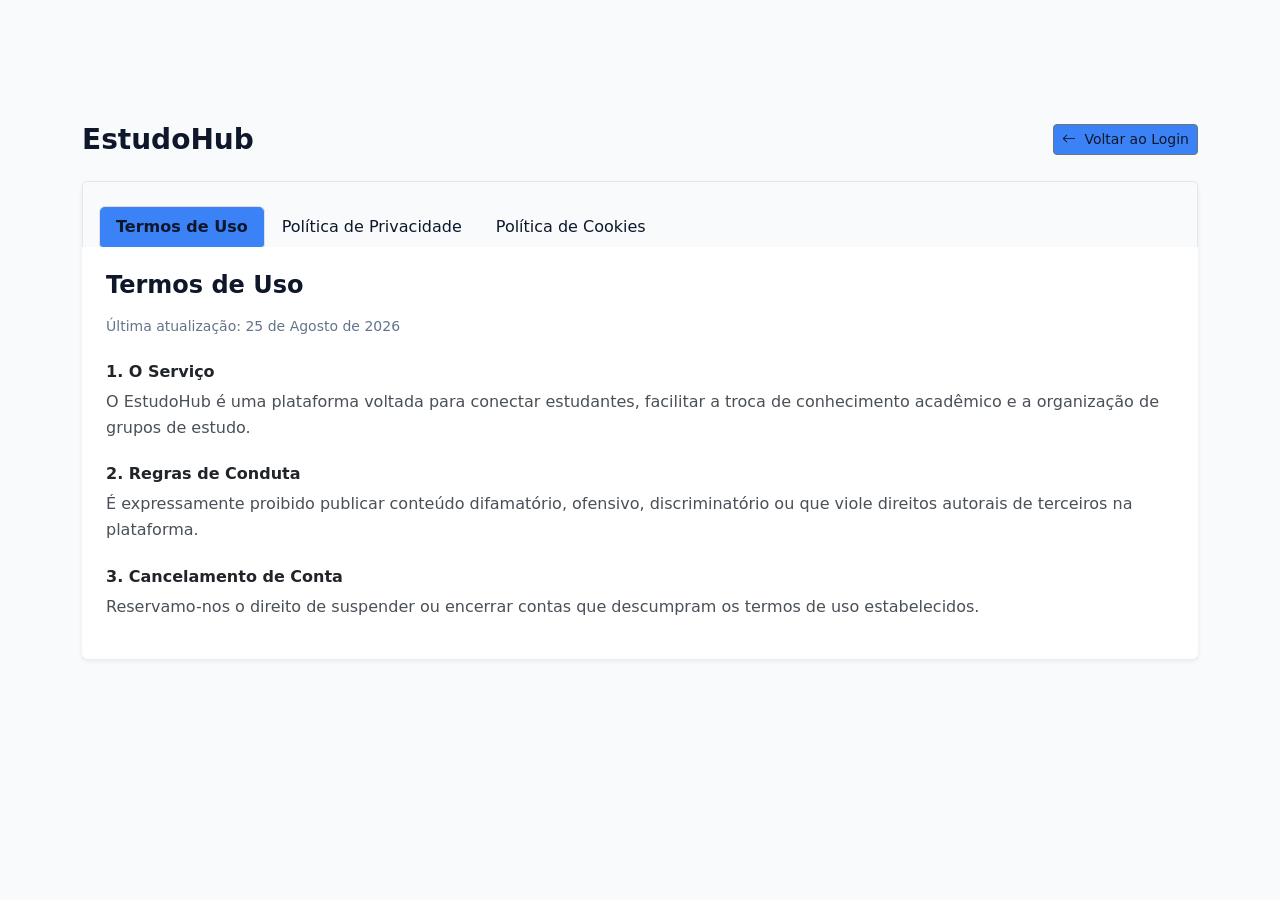
<file: termos.html>
<!DOCTYPE html>
<html lang="pt-BR">
  <head>
    <meta charset="UTF-8" />
    <meta name="viewport" content="width=device-width, initial-scale=1.0" />
    <title>EstudoHub - Termos e Políticas</title>
    <link rel="icon" type="image/svg+xml" href="assets/favicon.svg" />
    <link
      href="https://cdn.jsdelivr.net/npm/bootstrap@5.3.0/dist/css/bootstrap.min.css"
      rel="stylesheet"
    />
    <link
      rel="stylesheet"
      href="https://cdn.jsdelivr.net/npm/bootstrap-icons@1.11.0/font/bootstrap-icons.css"
    />
    <link rel="stylesheet" href="css/root.css" />
    <link rel="stylesheet" href="css/style.css" />
    <link rel="stylesheet" href="css/termos.css" />
  </head>
  <body class="bg-light">
    <div class="container py-5">
      <div class="d-flex align-items-center justify-content-between mb-4">
        <h1 class="h3 fw-bold text-primary mb-0">EstudoHub</h1>
        <a href="login.html" class="btn btn-outline-secondary btn-sm">
          <i class="bi bi-arrow-left me-1"></i> Voltar ao Login
        </a>
      </div>

      <div class="card shadow-sm border-0">
        <div class="card-header bg-white border-bottom-0 pt-4 px-4">
          <ul class="nav nav-tabs card-header-tabs" id="legalTabs" role="tablist">
            <li class="nav-item" role="presentation">
              <button class="nav-link active" id="termos-tab" data-bs-toggle="tab" data-bs-target="#termos-pane" type="button" role="tab">
                Termos de Uso
              </button>
            </li>
            <li class="nav-item" role="presentation">
              <button class="nav-link" id="privacidade-tab" data-bs-toggle="tab" data-bs-target="#privacidade-pane" type="button" role="tab">
                Política de Privacidade
              </button>
            </li>
            <li class="nav-item" role="presentation">
              <button class="nav-link" id="cookies-tab" data-bs-toggle="tab" data-bs-target="#cookies-pane" type="button" role="tab">
                Política de Cookies
              </button>
            </li>
          </ul>
        </div>

        <div class="card-body p-4 tab-content" id="legalTabsContent">
          <!-- TERMOS DE USO -->
          <div class="tab-pane fade show active" id="termos-pane" role="tabpanel">
            <h2 class="h4 fw-bold mb-3">Termos de Uso</h2>
            <p class="text-muted small">Última atualização: 25 de Agosto de 2026</p>
            
            <h3 class="h6 fw-bold mt-4">1. O Serviço</h3>
            <p>O EstudoHub é uma plataforma voltada para conectar estudantes, facilitar a troca de conhecimento acadêmico e a organização de grupos de estudo.</p>

            <h3 class="h6 fw-bold mt-4">2. Regras de Conduta</h3>
            <p>É expressamente proibido publicar conteúdo difamatório, ofensivo, discriminatório ou que viole direitos autorais de terceiros na plataforma.</p>

            <h3 class="h6 fw-bold mt-4">3. Cancelamento de Conta</h3>
            <p>Reservamo-nos o direito de suspender ou encerrar contas que descumpram os termos de uso estabelecidos.</p>
          </div>

          <!-- POLÍTICA DE PRIVACIDADE -->
          <div class="tab-pane fade" id="privacidade-pane" role="tabpanel">
            <h2 class="h4 fw-bold mb-3">Política de Privacidade (LGPD)</h2>
            <p class="text-muted small">Última atualização: 25 de Agosto de 2026</p>

            <h3 class="h6 fw-bold mt-4">1. Coleta de Dados</h3>
            <p>Coletamos nome, e-mail e dados de acesso necessários para autenticação e funcionamento da conta.</p>

            <h3 class="h6 fw-bold mt-4">2. Finalidade do Tratamento</h3>
            <p>Seus dados são utilizados exclusivamente para identificação no sistema, comunicação essencial e melhorias nos serviços.</p>

            <h3 class="h6 fw-bold mt-4">3. Direitos do Titular</h3>
            <p>Você pode solicitar a alteração ou exclusão definitiva dos seus dados a qualquer momento pelo e-mail: <code>privacidade@estudohub.com.br</code>.</p>
          </div>

          <!-- POLÍTICA DE COOKIES -->
          <div class="tab-pane fade" id="cookies-pane" role="tabpanel">
            <h2 class="h4 fw-bold mb-3">Política de Cookies</h2>
            <p class="text-muted small">Última atualização: 25 de Agosto de 2026</p>

            <h3 class="h6 fw-bold mt-4">1. O que são Cookies?</h3>
            <p>Cookies são pequenos arquivos salvos no seu navegador para manter sua sessão ativa e memorizar suas preferências.</p>

            <h3 class="h6 fw-bold mt-4">2. Tipos de Cookies Utilizados</h3>
            <ul>
              <li><strong>Essenciais:</strong> Necessários para manter você conectado à sua conta (autenticação).</li>
              <li><strong>Desempenho:</strong> Utilizados para analisar erros e melhorar a velocidade do site.</li>
            </ul>

            <h3 class="h6 fw-bold mt-4">3. Gerenciamento</h3>
            <p>Você pode desativar os cookies nas configurações do seu navegador, mas isso poderá afetar o funcionamento do login na plataforma.</p>
          </div>
        </div>
      </div>
    </div>

    <script src="https://cdn.jsdelivr.net/npm/bootstrap@5.3.0/dist/js/bootstrap.bundle.min.js"></script>
    <script src="js/termos.js"></script>
  </body>
</html>
</file>
<file: css/root.css>
/* ==========================================================================
   CONFIGURAÇÃO DE TEMAS E VARIÁVEIS (:root)
   ========================================================================== */

/* Tema Padrão: Azul Acadêmico */
:root {
  --primary-color: #2563eb;
  --primary-hover: #1d4ed8;
  --bg-color: #f8fafc;
  --card-bg: #ffffff;
  --text-color: #0f172a;
  --text-secondary: #ffffff; /* <--- Alterado para branco para destacar no botão azul */
  --text-muted: #64748b;
  --border-color: #e2e8f0;
  --accent-color: #3b82f6;
  --text-dark: #0f172a;
  --text-dark-financas:#0f172a;
}

/* Tema Roxo (Tecnologia & Criatividade) */
[data-theme="purple"] {
  --primary-color: #7c3aed;
  --primary-hover: #6d28d9;
  --bg-color: #fcfaff;
  --card-bg: #ffffff;
  --text-color: #1e1b4b;
  --text-secondary: #312e81; /* <--- Adicionado */
  --text-muted: #6b21a8;
  --border-color: #f3e8ff;
  --accent-color: #8b5cf6;
  --text-dark: #1e1b4b;
  --text-dark-financas:#1e1b4b;
}

/* Tema Verde (Foco & Concentração) */
[data-theme="green"] {
  --primary-color: #059669;
  --primary-hover: #047857;
  --bg-color: #f0fdf4;
  --card-bg: #ffffff;
  --text-color: #064e3b;
  --text-secondary: #065f46; /* <--- Adicionado */
  --text-muted: #047857;
  --border-color: #dcfce7;
  --accent-color: #10b981;
  --text-dark: #064e3b;
  --text-dark-financas:#064e3b;
}

/* Tema Vermelho / Carmim (Energia) */
[data-theme="red"] {
  --primary-color: #dc2626;
  --primary-hover: #b91c1c;
  --bg-color: #fef2f2;
  --card-bg: #ffffff;
  --text-color: #450a0a;
  --text-secondary: #5c1d1d; /* <--- Adicionado */
  --text-muted: #991b1b;
  --border-color: #fee2e2;
  --accent-color: #ef4444;
  --text-dark: #450a0a;
  --text-dark-financas:#450a0a;
}

/* Tema Modo Escuro (Dark Mode Premium) */
[data-theme="dark"] {
  --primary-color: #3b82f6;
  --primary-hover: #60a5fa;
  --bg-color: #0f172a;
  --card-bg: #1e293b;
  --text-color: #f8fafc;
  --text-secondary: #cbd5e1; /* <--- Adicionado (tom claro para leitura em fundo escuro) */
  --text-muted: #94a3b8;
  --border-color: #334155;
  --accent-color: #2563eb;
  --text-dark: #f8fafc;
  --text-dark-financas:#0f172a;
}

/* Tema Oceano (Teal & Ciano) */
[data-theme="ocean"] {
  --primary-color: #0891b2;
  --primary-hover: #0e7490;
  --bg-color: #ecfeff;
  --card-bg: #ffffff;
  --text-color: #164e63;
  --text-secondary: #0e7490; /* <--- Adicionado */
  --text-muted: #155e75;
  --border-color: #cffaff;
  --accent-color: #06b6d4;
  --text-dark: #164e63;
  --text-dark-financas:#164e63;
}

/* Tema Pôr do Sol (Orange & Sunset) */
[data-theme="sunset"] {
  --primary-color: #ea580c;
  --primary-hover: #c2410c;
  --bg-color: #fff7ed;
  --card-bg: #ffffff;
  --text-color: #431407;
  --text-secondary: #7c2d12; /* <--- Adicionado */
  --text-muted: #9a3412;
  --border-color: #ffedd5;
  --accent-color: #f97316;
  --text-dark: #431407;
  --text-dark-financas:#431407;
}

/* Tema Amarelo / Âmbar (Foco Produtivo) */
[data-theme="amber"] {
  --primary-color: #d97706;
  --primary-hover: #b45309;
  --bg-color: #fffbeb;
  --card-bg: #ffffff;
  --text-color: #451a03;
  --text-secondary: #78350f; /* <--- Adicionado */
  --text-muted: #92400e;
  --border-color: #fef3c7;
  --accent-color: #f59e0b;
  --text-dark: #451a03;
  --text-dark-financas:#451a03;
}

/* Tema Rosa / Pastel (Suave) */
[data-theme="pink"] {
  --primary-color: #db2777;
  --primary-hover: #be185d;
  --bg-color: #fdf2f8;
  --card-bg: #ffffff;
  --text-color: #500724;
  --text-secondary: #831843; /* <--- Adicionado */
  --text-muted: #9d174d;
  --border-color: #fce7f3;
  --accent-color: #ec4899;
  --text-dark: #500724;
  --text-dark-financas:#500724;
}

/* Tema Cyberpunk (Neon Dark) */
[data-theme="cyberpunk"] {
  --primary-color: #06b6d4;
  --primary-hover: #22d3ee;
  --bg-color: #090d16;
  --card-bg: #111827;
  --text-color: #f3f4f6;
  --text-secondary: #d1d5db; /* <--- Adicionado */
  --text-muted: #9ca3af;
  --border-color: #1f2937;
  --accent-color: #f43f5e;
  --text-dark: #f3f4f6;
  --text-dark-financas: #090d16;
}
/* ==========================================================================
   APLICAÇÃO DAS VARIÁVEIS NAS TAGS GLOBAIS
   ========================================================================== */

body {
  background-color: var(--bg-color);
  color: var(--text-color);
  font-family:
    system-ui,
    -apple-system,
    sans-serif;
  transition:
    background-color 0.3s ease,
    color 0.3s ease;
  padding-top: 75px;
}

.card {
  background-color: var(--card-bg) !important;
  border-color: var(--border-color) !important;
  color: var(--text-color) !important;
  transition:
    background-color 0.3s ease,
    border-color 0.3s ease;
}

.text-muted {
  color: var(--text-muted) !important;
}

.btn-light {
  background-color: var(--primary-color) !important;
}
.btn-light:hover {
  background-color: var(--primary-hover) !important;
}

.btn-primary {
  background-color: var(--primary-color) !important;
  border-color: var(--primary-color) !important;
}

.btn-primary:hover {
  background-color: var(--primary-hover) !important;
  border-color: var(--primary-hover) !important;
}

/* Quando o radio button estiver marcado (:checked), o label ganha o fundo primary do tema */
.btn-check:checked + .btn-outline-primary {
  background-color: var(--primary-color) !important;
  border-color: var(--primary-color) !important;
  color: #ffffff !important;
}

/* Garante a cor normal (transparente) quando não estiver marcado */
.btn-check:not(:checked) + .btn-outline-primary {
  background-color: transparent !important;
  border-color: var(--primary-color) !important;
  color: var(--primary-color) !important;
}

.btn-outline-primary {
  color: var(--primary-color) !important;
  border-color: var(--primary-color) !important;
}

.btn-outline-primary:hover {
  background-color: var(--primary-color) !important;
  color: #ffffff !important;
}

.btn {
  background-color: var(--accent-color) !important;
  color: var(--text-color) !important;
}
.nav-link {
  color: var(--text-color) !important;
  border-radius: 0.25rem;
}
.nav-link.active {
  color: var(--text-color) !important;
  background-color: var(--accent-color) !important;
}

.border,
.border-secondary-subtle {
  border-color: var(--border-color) !important;
}
.bg-white{
  background-color: var(--bg-color) !important;
  border: solid 1px var(--border-color);
}
.bg-light {
  background-color: var(--bg-color) !important;
}
.bg-primary {
  background-color: var(--primary-color) !important;
}
.bg-primary-subtle {
  background-color: var(--primary-color) !important;
}

.text-primary {
  color: var(--text-color) !important;
}
.text-primary-emphasis {
  color: var(--bg-color) !important;
}
.form-text {
  background-color: var(--card-bg) !important;
  color: var(--text-color) !important;
  border-color: var(--border-color) !important;
}
table {
  background-color: var(--card-bg) !important;
  color: var(--text-color) !important;
  border-color: var(--border-color) !important;
}
/* 1. Faz os campos de texto (inputs) usarem as cores do tema */
.form-control {
  background-color: var(--card-bg) !important;
  color: var(--text-color) !important;
  border-color: var(--border-color) !important;
}

/* 2. Garante contraste perfeito para os placeholders em todos os navegadores */
.form-control::placeholder {
  color: var(--text-muted) !important;
  opacity: 0.7 !important; /* Aumenta a visibilidade do texto de dica */
}

/* 3. Evita que o fundo do input mude de cor quando o usuário clica nele (foco) */
.form-control:focus {
  background-color: var(--card-bg) !important;
  color: var(--text-color) !important;
  border-color: var(--primary-color) !important;
  box-shadow: 0 0 0 0.25rem rgba(59, 130, 246, 0.25);
}
.text-dark {
  color: var(--text-dark) !important;
}
.btn-outline-danger:hover {
  background-color: #ff002b !important;
}
.btn-secondary {
  background-color: var(--card-bg) !important;
  color: var(--text-color) !important;
  border-color: var(--border-color) !important;
}
.btn-secondary:hover {
  background-color: var(--primary-color) !important;
  color: #ffffff !important;
  border-color: var(--primary-color) !important;
}
.btn-success:hover {
  color: var(--border-color) !important;
}
.btn-danger:hover {
  background-color: #ff002b !important;
  color: #ffffff !important;
}
/* 1. Ajusta o fundo da barra de abas para seguir o tema */
#pills-tab {
  background-color: var(--card-bg) !important;
  border: 1px solid var(--border-color) !important;
}

/* 2. Aba inativa: texto visível no tom muted */
#pills-tab .nav-link {
  color: var(--text-muted) !important;
  background-color: transparent !important;
  transition: all 0.2s ease-in-out;
}

/* 3. Aba ATIVA (recebe a classe .active da sua função JS) */
#pills-tab .nav-link.active {
  background-color: var(--primary-color) !important;
  color: #ffffff !important;
}

/* 4. Ajusta o fundo dos cards de conteúdo exibidos abaixo das abas */
#conteudo-publicacoes .bg-white,
#conteudo-vitorias .bg-white {
  background-color: var(--card-bg) !important;
  color: var(--text-color) !important;
  border-color: var(--border-color) !important;
}
/* 1. Força os cards da lista de conexões a usar o tema ativo e remover o gradiente fixo */
#lista-conexoes .user-card-interactive {
  background: var(--card-bg) !important;
  border-color: var(--border-color) !important;
}

/* 2. Deixa o nome do usuário com a cor de texto principal (alta visibilidade) */
#lista-conexoes .user-card-interactive h6,
#lista-conexoes .user-card-interactive strong,
#lista-conexoes .user-card-interactive .fw-bold,
#lista-conexoes .user-card-interactive span:first-child {
  color: var(--text-color) !important;
}

/* 3. Garante que a legenda abaixo do nome permaneça legível */
#lista-conexoes .user-card-interactive small,
#lista-conexoes .user-card-interactive .text-muted {
  color: var(--text-muted) !important;
}
/* 1. Modal em destaque máximo com fundo semi-transparente e sombra profunda */
.modal-content {
  box-shadow:
    0 20px 50px rgba(0, 0, 0, 0.75),
    0 0 0 1px rgba(255, 255, 255, 0.1) !important;
  border: 1px solid var(--border-color) !important;
}

/* 2. Card do Usuário com fundo contrastante e sombra projetada forte */
.user-card-interactive {
  /* Usa a cor de fundo do app ou uma camada mais clara/escura para destacar do fundo do modal */
  background-color: var(--card-bg) !important;
  box-shadow:
    0 8px 24px rgba(0, 0, 0, 0.4),
    0 2px 6px rgba(0, 0, 0, 0.2) !important;
  border: 1px solid var(--border-color) !important;
  transition: all 0.25s cubic-bezier(0.4, 0, 0.2, 1) !important;
}

/* 3. Efeito no Hover: elevação bem perceptível e borda acentuada */
.user-card-interactive:hover {
  transform: translateY(-4px) scale(1.01) !important;
  box-shadow:
    0 14px 32px rgba(0, 0, 0, 0.55),
    0 0 0 1px var(--primary-color) !important;
}

/* 1. Ajusta o fundo e o texto do container do comentário */
#lista-comentarios .bg-light {
  background-color: var(--card-bg) !important;
  color: var(--text-color) !important;
  border-color: var(--border-color) !important;
}

/* 2. Força a borda lateral (border-start) a usar a cor primária dinâmica do tema */
#lista-comentarios .border-start,
#lista-comentarios .border-primary {
  border-left-color: var(--primary-color) !important;
}

/* 3. Ajuste para o texto dentro do comentário */
#lista-comentarios small,
#lista-comentarios .text-muted {
  color: var(--text-muted) !important;
}
</file>
<file: css/style.css>
/* css/style.css */

/* Esconde a navbar mobile na tela grande */
.mobile-bottom-nav {
  display: none;
}

/* Smartphones (<768px) */
@media (max-width: 767.98px) {
  .desktop-navbar {
    display: none !important;
  }

  body {
    padding-bottom: 70px;
  }

  .mobile-bottom-nav {
    display: flex;
    justify-content: space-around;
    align-items: center;
    position: fixed;
    bottom: 0;
    left: 0;
    right: 0;
    height: 60px;
    background-color: var(--card-bg);
    border-top: 1px solid var(--border-color);
    box-shadow: 0 -2px 10px rgba(0,0,0,0.05);
    z-index: 1050;
  }

  .mobile-bottom-nav .nav-item {
    display: flex;
    flex-direction: column;
    align-items: center;
    justify-content: center;
    color: var(--text-muted);
    text-decoration: none;
    font-size: 0.75rem;
    font-weight: 500;
    flex: 1;
  }

  .mobile-bottom-nav .nav-item.active {
    color: var(--primary-color);
  }

  .mobile-bottom-nav .nav-icon {
    font-size: 1.25rem;
    line-height: 1;
    margin-bottom: 2px;
  }
}

@media (max-width: 576px) {
  /* Força o menu mobile a se alinhar à direita da tela, evitando cortes */
  .dropdown-menu.dropdown-menu-end {
    position: fixed !important;
    right: 15px !important;
    left: auto !important;
    top: 60px !important; /* Ajuste a altura para ficar logo abaixo da barra azul */
    max-height: 80vh;
    overflow-y: auto;
    z-index: 1050;
  }
}
/* Animação do Menu Dropdown */
.dropdown-menu {
  display: block;
  opacity: 0;
  visibility: hidden;
  transition: all 0.2s ease-in-out;
  transform: translateY(10px);
  background-color: var(--card-bg);
  border-color: var(--border-color);
}

.dropdown-menu.show {
  opacity: 1;
  visibility: visible;
  transform: translateY(0);
}

.dropdown-custom-btn,
.dropdown-custom-btn #feedback-tipo-label,
.dropdown-menu .dropdown-item {
  color: var(--text-color) !important;
  font-weight: 500;
}

.dropdown-custom-btn:hover,
.dropdown-custom-btn:focus,
.dropdown-custom-btn:active,
.dropdown-custom-btn.show {
  background-color: var(--card-bg) !important;
  border-color: var(--border-color) !important;
  color: var(--text-color) !important;
  box-shadow: 0 2px 4px rgba(0, 0, 0, 0.05) !important;
}

.dropdown-menu .dropdown-item:hover {
  background-color: var(--bg-color) !important;
  color: var(--primary-color) !important;
}

.dropdown-menu .dropdown-item.active,
.dropdown-menu .dropdown-item:active {
  background-color: var(--primary-color) !important;
  color: #ffffff !important;
}
/* Estiliza o botão interno do input type="file" */
.form-control::file-selector-button {
  background-color: var(--primary-color) !important;
  color: #ffffff !important;
  border: none !important;
  padding: 0.375rem 0.75rem !important;
  margin-right: 0.75rem !important;
  border-radius: 0.375rem !important;
  cursor: pointer !important;
  transition: background-color 0.2s ease-in-out !important;
}

/* Efeito ao passar o mouse por cima (Hover) */
.form-control::file-selector-button:hover {
  background-color: var(--primary-hover) !important;
}

/* Suporte para navegadores mais antigos baseados em WebKit */
.form-control::-webkit-file-upload-button {
  background-color: var(--primary-color) !important;
  color: #ffffff !important;
  border: none !important;
  padding: 0.375rem 0.75rem !important;
  margin-right: 0.75rem !important;
  border-radius: 0.375rem !important;
  cursor: pointer !important;
}


/* Caso seja um botão com classe personalizada ou ícone dentro */
.btn-danger:hover, 
button:has(.bi-trash):hover {
  background-color: #b91c1c !important; /* Cor de fundo no hover */
  border-color: #b91c1c !important;
}

/* Container do Grupo de Filtros */
.feed-filter-group {
  background-color: var(--card-bg, #ffffff);
  border: 1px solid var(--border-color, #e2e8f0);
  border-radius: 9999px;
  padding: 4px;
  display: inline-flex;
  gap: 4px;
  box-shadow: 0 2px 6px rgba(0, 0, 0, 0.05);
}

/* Estado Geral dos Botões (Inativo) */
.feed-filter-group .btn-filter {
  border: none !important;
  border-radius: 9999px !important;
  color: var(--text-muted, #64748b) !important;
  background-color: transparent !important;
  font-weight: 600;
  font-size: 0.875rem;
  padding: 0.4rem 1.1rem;
  transition: all 0.2s ease-in-out;
}

/* Hover no botão inativo */
.feed-filter-group .btn-filter:hover:not(.active) {
  color: var(--text-color, #1e293b) !important;
  background-color: rgba(0, 0, 0, 0.06) !important;
}

/* Estado ATIVO (Sólido e Fixo) */
.feed-filter-group .btn-filter.active {
  background-color: var(--primary-color, #3b82f6) !important;
  color: #ffffff !important;
  box-shadow: 0 2px 8px rgba(0, 0, 0, 0.18);
}
/* Correção do Hover para as opções do dropdown */
#feedbackDropdownMenu .dropdown-item:hover {
  background-color: var(--bg-color) !important;
  color: var(--primary-color) !important;
}
</file>
<file: css/termos.css>
/* Estilização para o layout de termos e políticas */
.card-header-tabs .nav-link {
  color: #6c757d;
  font-weight: 500;
}

.card-header-tabs .nav-link.active {
  color: var(--bs-primary, #0d6efd);
  font-weight: 600;
}

.tab-content p, .tab-content ul {
  color: #495057;
  line-height: 1.6;
}

.tab-content h3 {
  color: #212529;
}
</file>
